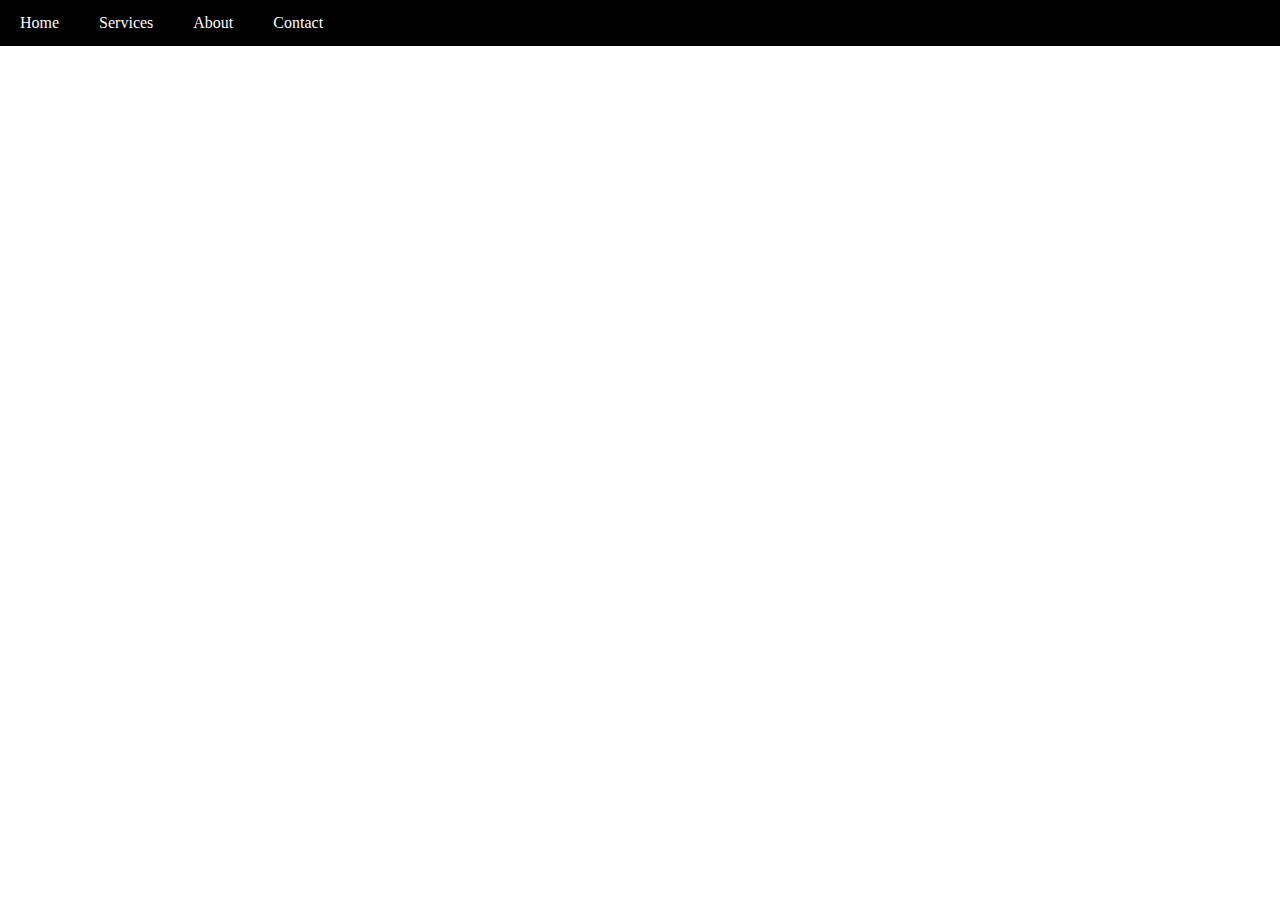
<file: Media Query Q1/index.html>
<!DOCTYPE html>
<html lang="en">
<head>
    <meta charset="UTF-8">
    <meta name="viewport" content="width=device-width, initial-scale=1.0">
    <title>Document</title>
    <!--CSS link-->
    <link rel="stylesheet" href="style.css">
</head>
<body>
    <!--navbar-->
    <div class="navbar">
        <a href="">Home</a>
        <div class="dropdown">
            <a href="#services" >Services</a>
            <div class="dropdown-content" id="services">
                <a href="">Web Design</a>
                <a href="">SEO</a>
                <a href="">Marketing</a>
            </div>
        </div>
        <div class="dropdown">
            <a href="#about">About</a>
            <div class="dropdown-content" id="about">
                <a href="">Team</a>
                <a href="">Mission</a>
                <a href="">Careers</a>
            </div>
        </div>
        <a href="">Contact</a>
    </div>
</body>
</html>
</file>
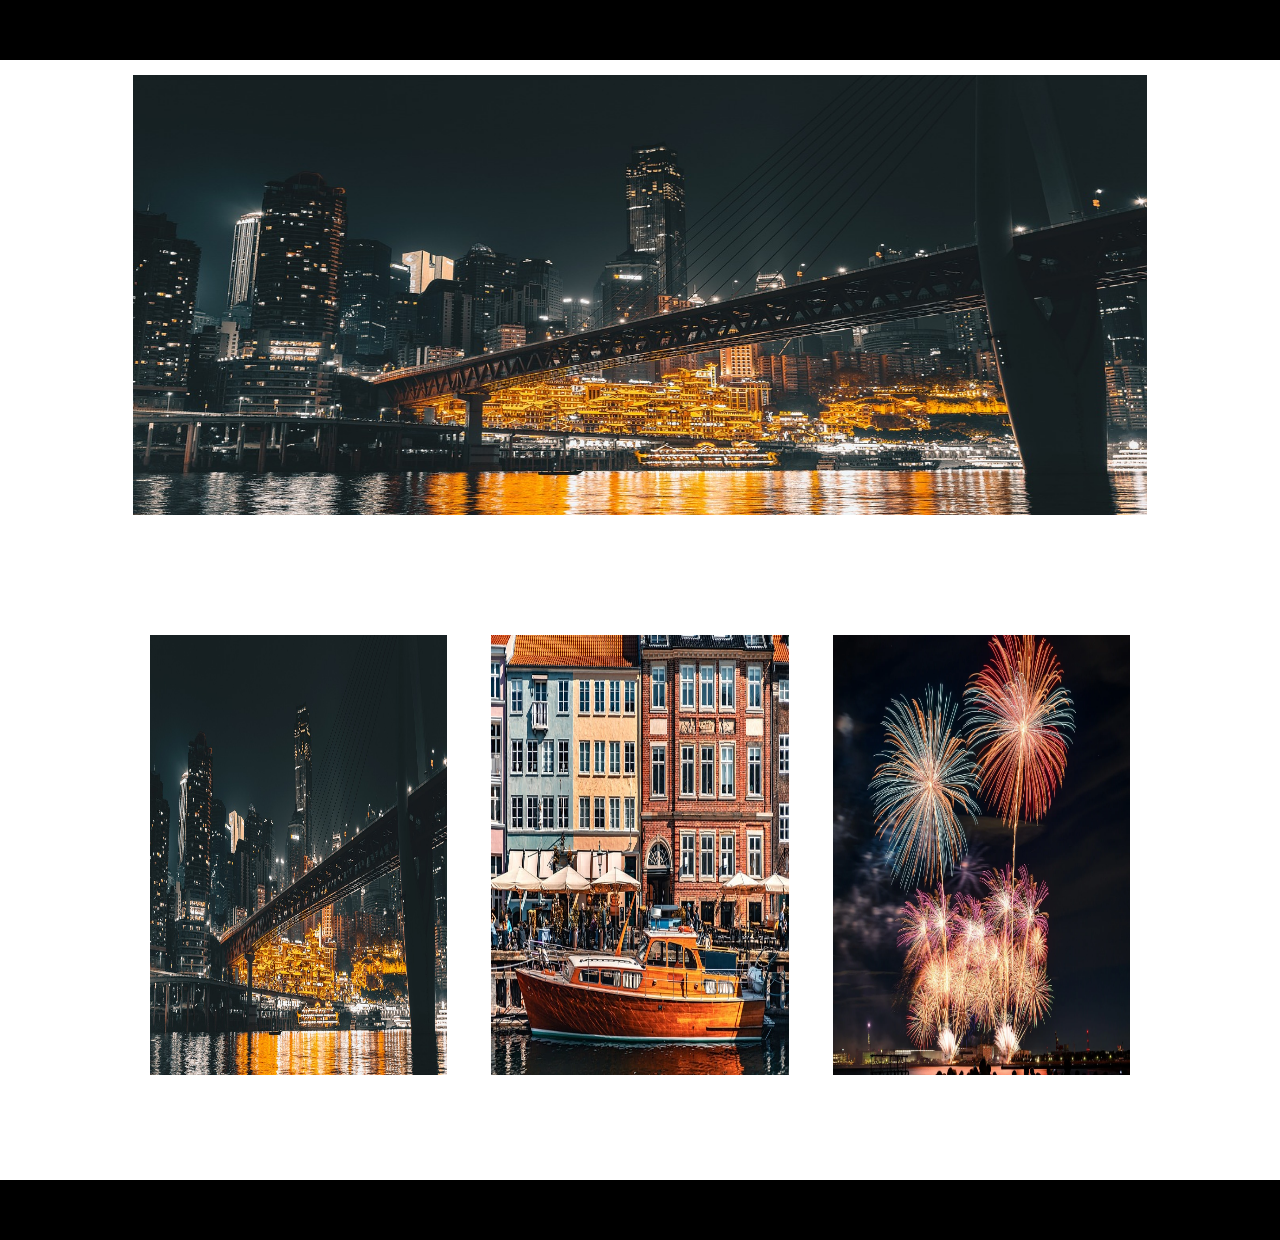
<file: Media Query Q2/index.html>
<!DOCTYPE html>
<html lang="en">
<head>
    <meta charset="UTF-8">
    <meta name="viewport" content="width=device-width, initial-scale=1.0">
    <title>Document</title>
    <!--CSS link-->
    <link rel="stylesheet" href="style.css">
    <!--madia Query link-->
    <link rel="stylesheet" href="media.css">
</head>
<body>
     <!--navbar-->
        <div class="navbar"></div>
     <div class="home">
        <div class="home-caniton">
            <img src="image/chongqing-7094955_1280.jpg" alt="">
        </div>
     </div>
     <!--gallery-->
     <div class="gallery">
        <div class="gallery-cont">
        <img src="image/chongqing-7094955_1280.jpg" alt="">
        <img src="image/architecture-7781432_960_720.jpg" alt="">
        <img src="image/fireworks-9220290_1280.webp" alt="">
    </div>
     </div>
     <!--fortar-->
     <div class="foratr">

     </div>
</body>
</html>
</file>
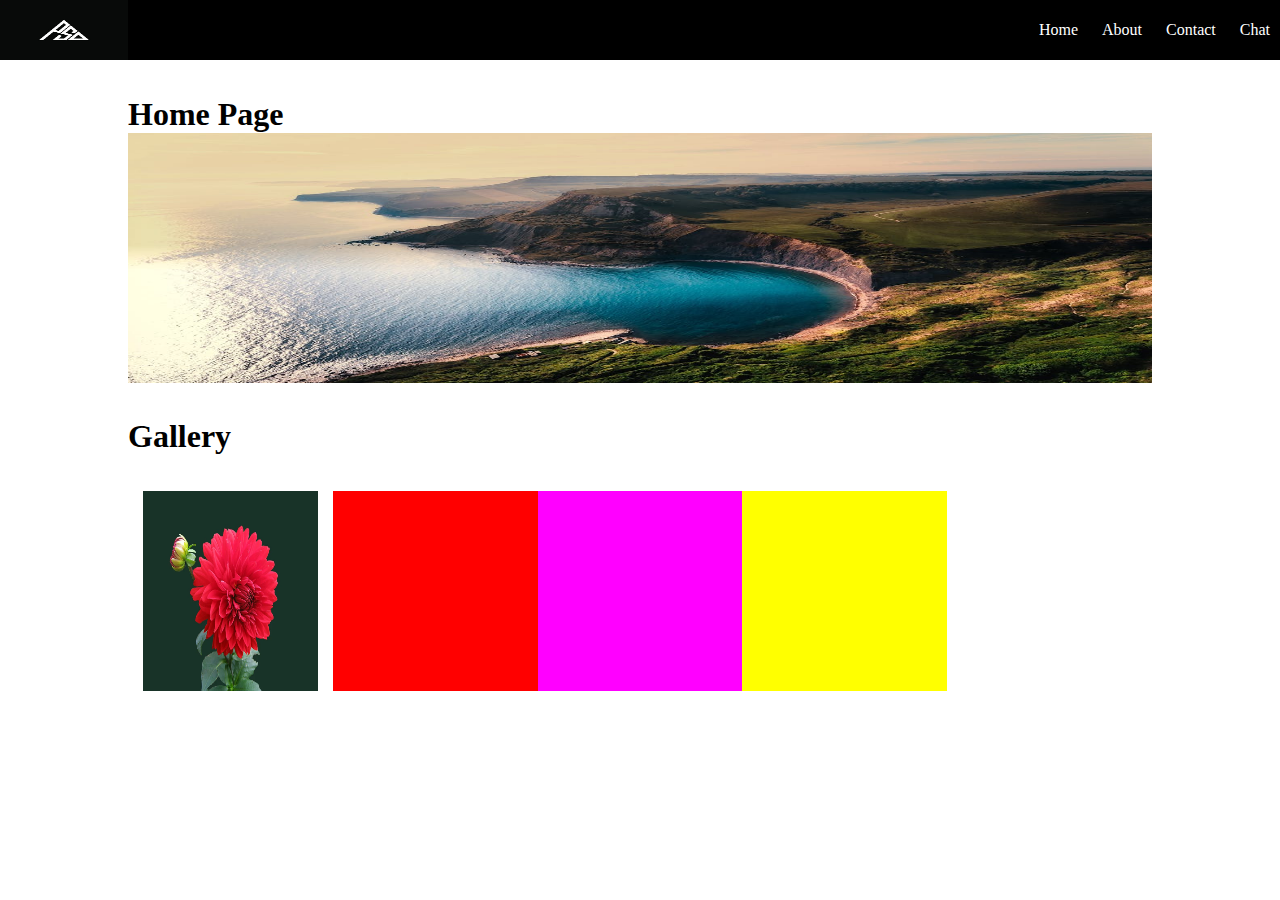
<file: Layout/indox.html>
<!DOCTYPE html>
<html lang="en">
<head>
    <meta charset="UTF-8">
    <meta name="viewport" content="width=device-width, initial-scale=1.0">
    <title>Document</title>
    <link rel="stylesheet" type="text/css" href="style.css">
    <link rel="stylesheet" href="media.css">
</head>
<body>
    <div class="navbr">
        <div class="logo">
            <img src="image/logo.jpg" alt="">
        </div>
        <div class="meunbar">
            <ul>
                <li><a href="">Home</a></li>
                <li><a href="">About</a></li>
                <li><a href="">Contact</a></li>
                <li><a href="">Chat</a></li>
            </ul>
        </div>
    </div>
    <br><br>
    <div class="hompage">
        <h1>Home Page</h1>
        <div class="img">
            <img src="image/Home.jpeg" alt="">
        </div>
    </div>
    <br><br><br><br>
    <div class="gallery">
        <h1>Gallery</h1>
        <br><br>
        <div class="photo1"><img src="image/photo1.webp" alt=""></div>
        <div class="photo2"></div>
        <div class="photo3"></div>
        <div class="photo4"></div>
    </div>
</body>
</html>
</file>
<file: Media Query Q1/style.css>
*
{
    margin: 0%;
    padding: 0%;
    box-sizing: border-box;
    
}
.navbar 
{
    background-color:black;
    display: flex;
    align-items: center;
}

.navbar a 
{
    color: white;
    padding: 14px 20px;
    text-decoration: none;
    display: block;
}
.navbar a:hover 
{
    background-color: black;
}
.dropdown 
{
    position: relative;
}

.dropdown-content 
{
    display: none;
    position: absolute;
    background-color: white;
    min-width: 160px;
    box-shadow: 0px 8px 16px rgba(0, 0, 0, 0.2);
    z-index: 1;
}

.dropdown-content a 
{
    color:black;
    padding: 12px 16px;
    text-decoration: none;
    display: block;
}
.dropdown-content a:hover 
{
    background-color:white;
}

.dropdown:hover .dropdown-content 
{
    display: block;
}
</file>
<file: Media Query Q2/style.css>
*
{
    margin: 0%;
    padding: 0%;
    box-sizing: border-box;
}
.navbar
{
    height: 60px;
    width: 100%;
    background-color: black;
}
.home
{
    height: 550px;
    width: 100%;
    margin: 10px 0px;
}
.home-caniton
{
    height: 450px;
    width: 80%;
    margin: auto;
}
.home-caniton img
{
    height: 450px;
    width: 100%;
    padding: 5px;
}
.gallery
{
    height: 550px;
    width: 100%;
}
.gallery-cont
{
    height: 450px;
    width: 80%;
    margin: auto;
    display: flex;
    justify-content: space-around;
}
.gallery-cont img
{
    height: 450px;
    width: 30%;
    padding: 5px;
}
.foratr
{
    height: 60px;
    width: 100%;
    background-color: black;
}
</file>
<file: Media Query Q2/media.css>
/* Media Query for max-width: 1200px */
@media (max-width: 1200px) {
    .home-caniton {
        width: 90%;
    }
    .gallery-cont {
        width: 90%;
    }
    .gallery-cont img {
        width: 28%; /* Slightly smaller for better spacing */
    }
}

/* Media Query for max-width: 992px */
@media (max-width: 992px) {
    .home {
        height: 500px;
    }
    .home-caniton {
        height: 400px;
    }
    .home-caniton img {
        height: 400px;
    }
    .gallery {
        height: 500px;
    }
    .gallery-cont {
        flex-wrap: wrap; /* Allows images to stack if needed */
        justify-content: center;
    }
    .gallery-cont img {
        height: 200px;
        width: 45%;
    }
}

/* Media Query for max-width: 768px */
@media (max-width: 768px) {
    .home {
        height: 400px;
    }
    .home-caniton {
        height: 300px;
    }
    .home-caniton img {
        height: 300px;
    }
    .gallery {
        height: 400px;
    }
    .gallery-cont img {
        height: 150px;
        width: 48%;
    }
}

/* Media Query for max-width: 576px */
@media (max-width: 576px) {
    .home 
    {
        height: 300px;
    }
    .home-caniton 
    {
        height: 200px;
        width: 95%;
    }
    .home-caniton img 
    {
        height: 200px;
    }
    .gallery 
    {
        height: 450px; 
    }
    .gallery-cont img 
    {
        height: 150px;
        width: 100%; 
        
    }
}
</file>
<file: Layout/style.css>
*
{
    margin:0%;
    padding:0%;
    box-sizing: border-box;
}
.navbr
{
    height:60px;
    width:100%;
    background-color: black;
}
.logo
{
    height:60px;
    width: 10%;
    background-color: white;
    float: left;
}
.logo img
{
    height: 60px;
    width: 100%;
}
.meunbar
{
    height: 60px;
    width: 90%;
    align-content: center;
}
.meunbar ul
{
    float: right;
    
}
.meunbar li
{
    list-style: none;
    display: inline;
    padding: 0px 0px 0px 10px;
} 
.meunbar a
{
    text-decoration: none;
    color:white;
}
.hompage
{
    height: 250px;
    width: 80%;
    margin: auto;
}
.hompage img
{
    height: 250px;
    width: 100%;
}
.gallery
{
    height: 250px;
    width: 80%;
    margin: auto;
}
.photo1
{
    height: 200px;
    width: 25%;
    float: left;
    padding: 0px 0px 0px 20px;
}
.photo1 img
{
    height: 200px;
    width: 100%;
}
.photo2
{
    height: 200px;
    width: 25%;
    background-color: red;
    float: left;
    padding: 0px 0px 0px 20px;

}
.photo3
{
    height: 200px;
    width: 25%;
    background-color: magenta;
    float: left;
    padding: 0px 0px 0px 20px;

}
.photo4
{
    height: 200px;
    width: 25%;
    background-color: yellow;
    float: left;
    padding: 0px 0px 0px 20px;
}
</file>
<file: Layout/media.css>
/* Minimum width 320px */
@media (min-width: 320px) {
    .navbr {
        height: 50px;
    }
    .logo {
        width: 20%;
    }
    .meunbar ul {
        float: none;
        text-align: center;
    }
    .meunbar li {
        display: block;
        padding: 5px 0;
    }
    .hompage, .gallery {
        width: 100%;
    }
    .photo1, .photo2, .photo3, .photo4 {
        width: 100%;
        padding: 10px 0;
    }
}

/* Minimum width 769px */
@media (min-width: 769px) {
    .navbr {
        height: 60px;
    }
    .logo {
        width: 15%;
    }
    .meunbar ul {
        float: right;
    }
    .meunbar li {
        display: inline;
        padding: 0 10px;
    }
    .hompage, .gallery {
        width: 80%;
        margin: auto;
    }
    .photo1, .photo2, .photo3, .photo4 {
        width: 45%;
        padding: 0 10px;
        float: left;
    }
}

/* Minimum width 991px */
@media (min-width: 991px) {
    .logo {
        width: 12%;
    }
    .meunbar ul {
        float: right;
    }
    .hompage img, .photo1 img {
        width: 100%;
    }
    .photo1, .photo2, .photo3, .photo4 {
        width: 22%;
        padding: 0 10px;
    }
}

/* Minimum width 1200px */
@media (min-width: 1200px) {
    .logo {
        width: 10%;
    }
    .meunbar ul {
        float: right;
    }
    .hompage img, .photo1 img {
        width: 100%;
    }
    .photo1, .photo2, .photo3, .photo4 {
        width: 20%;
        padding: 0 15px;
    }
}
</file>
